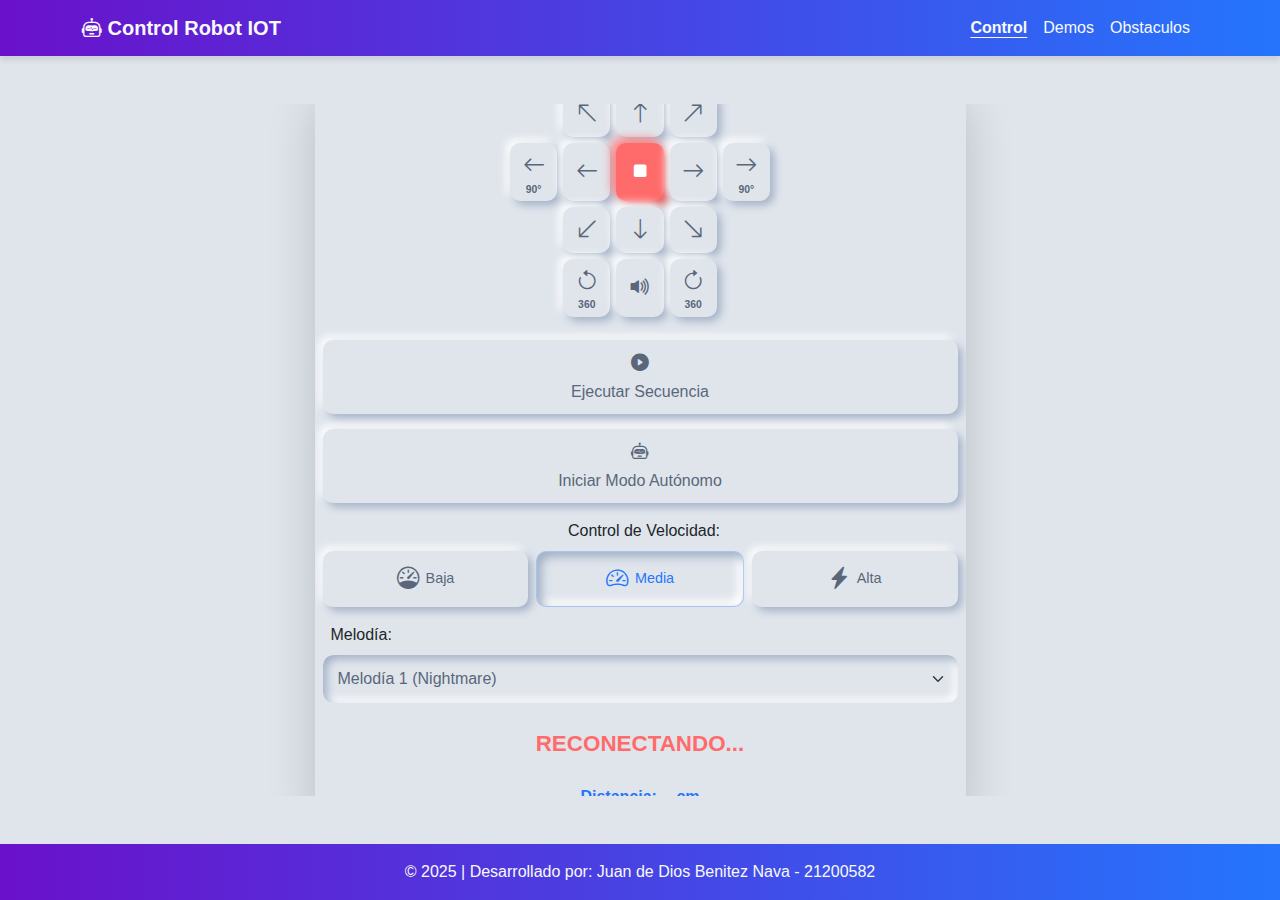
<file: index.html>
<!DOCTYPE html>
<html lang="es">
<head>
    <meta charset="UTF-8">
    <meta name="viewport" content="width=device-width, initial-scale=1.0">
    <title>Control IOT</title>
    <link rel="icon" href="./images/icon.png" type="image/png">
    <link href="https://cdn.jsdelivr.net/npm/bootstrap@5.3.3/dist/css/bootstrap.min.css" rel="stylesheet">
    <link rel="stylesheet" href="https://cdn.jsdelivr.net/npm/bootstrap-icons@1.11.3/font/bootstrap-icons.min.css">
    <link rel="stylesheet" href="./style.css"> 
</head>
<body class="d-flex flex-column min-vh-100">

    <nav class="navbar navbar-expand-lg navbar-custom">
        <div class="container">
            <a class="navbar-brand fw-bold" href="index.html"><i class="bi bi-robot"></i> Control Robot IOT</a>
            <div class="navbar-nav ms-auto">
                <a class="nav-link active" href="index.html">Control</a> <a class="nav-link" href="demos.html">Demos</a>     
                <a class="nav-link" href="dashboard.html">Obstaculos</a>
            </div>
        </div>
    </nav>

    <main class="container my-5 flex-grow-1 d-flex justify-content-center align-items-center">
        <div class="col-lg-7 col-md-9">
            <div class="card shadow-lg">
                <div class="card-body p-4 p-md-5 card-body-centered">
                    
                    <div class="control-pad">
                        <button id="btn-forward-left" class="btn-custom" style="grid-area: top-left;"><i class="bi bi-arrow-up-left"></i></button>
                        <button id="btn-forward" class="btn-custom" style="grid-area: up;"><i class="bi bi-arrow-up"></i></button>
                        <button id="btn-forward-right" class="btn-custom" style="grid-area: top-right;"><i class="bi bi-arrow-up-right"></i></button>
                        
                        <button data-action="13" class="btn-custom" style="grid-area: left-90;"><i class="bi bi-arrow-left"></i><span>90°</span></button>
                        <button id="btn-turn-left" class="btn-custom" style="grid-area: left-hold;"><i class="bi bi-arrow-left"></i></button>
                        
                        <button id="btn-stop" class="btn-custom btn-stop" style="grid-area: center;"><i class="bi bi-stop-fill"></i></button>
                        
                        <button id="btn-turn-right" class="btn-custom" style="grid-area: right-hold;"><i class="bi bi-arrow-right"></i></button>
                        <button data-action="14" class="btn-custom" style="grid-area: right-90;"><i class="bi bi-arrow-right"></i><span>90°</span></button>
                        
                        <button data-action="7" class="btn-custom" style="grid-area: bottom-left;"><i class="bi bi-arrow-down-left"></i></button>
                        <button id="btn-backward" class="btn-custom" style="grid-area: down;"><i class="bi bi-arrow-down"></i></button>
                        <button data-action="6" class="btn-custom" style="grid-area: bottom-right;"><i class="bi bi-arrow-down-right"></i></button>
                        
                        <button id="btn-spin-left" class="btn-custom" style="grid-area: spin-left;"><i class="bi bi-arrow-counterclockwise"></i><span>360</span></button>
                        <button data-action="H" class="btn-custom" style="grid-area: horn;"><i class="bi bi-volume-up-fill"></i></button>
                        <button id="btn-spin-right" class="btn-custom" style="grid-area: spin-right;"><i class="bi bi-arrow-clockwise"></i><span>360</span></button>
                    </div>
                    
                    <button data-action="12" class="btn-custom w-100" style="margin-top: 15px; font-size: 1rem; padding: 10px;">
                        <i class="bi bi-play-circle-fill"></i> Ejecutar Secuencia
                    </button>
                    
                    <button data-action="15" id="btn-auto-mode" class="btn-custom w-100" style="margin-top: 15px; font-size: 1rem; padding: 10px;">
                        <i class="bi bi-robot"></i> Iniciar Modo Autónomo
                    </button>
                    <div class="w-100 mt-3">
                        <label class="form-label ms-2">Control de Velocidad:</label>
                        <div class="d-flex justify-content-between gap-2">
                            <button class="btn-custom speed-btn w-100" data-speed="170">
                                <i class="bi bi-speedometer"></i> Baja
                            </button>
                            <button class="btn-custom speed-btn w-100 active-speed" data-speed="210">
                                <i class="bi bi-speedometer2"></i> Media
                            </button>
                            <button class="btn-custom speed-btn w-100" data-speed="255">
                                <i class="bi bi-lightning-charge-fill"></i> Alta
                            </button>
                        </div>
                    </div>
                    
                    <div class="w-100 mt-3 text-start">
                        <label for="melody-select" class="form-label ms-2">Melodía:</label>
                        <select id="melody-select" class="form-select">
                            <option value="0">Melodía 1 (Nightmare)</option>
                            <option value="1">Melodía 2 (Piratas)</option>
                            <option value="2">Melodía 3 (Star Wars)</option>
                            <option value="3">Melodía 4 (Tokio Drift)</option>
                        </select>
                    </div>
                    
                    <p id="status-indicator" class="status-indicator mt-4">DETENIDO</p>
                    
                    <p class="distance-display mt-2">Distancia: <span id="distance-value">--</span> cm</p>

                    </div>
            </div>
        </div>
    </main>

    <footer class="footer-custom text-center py-3 mt-auto">
        <div class="container">
            <p class="mb-0">&copy; 2025 | Desarrollado por: Juan de Dios Benitez Nava - 21200582</p>
        </div>
    </footer>

    <script src="./js/script.js"></script>
</body>
</html>
</file>
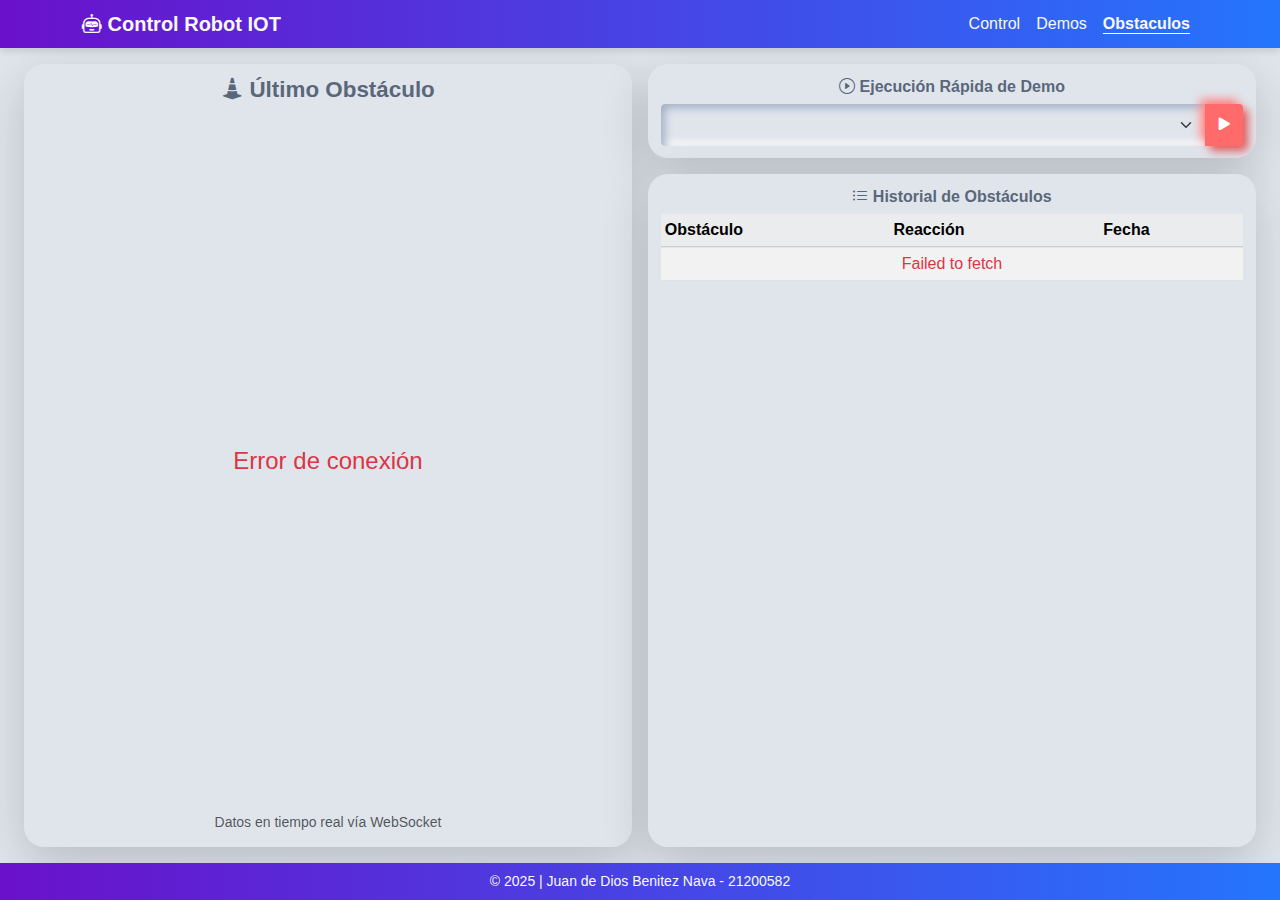
<file: dashboard.html>
<!DOCTYPE html>
<html lang="es">
<head>
    <meta charset="UTF-8">
    <meta name="viewport" content="width=device-width, initial-scale=1.0">
    <title>Dashboard | Control IOT</title>
    <link rel="icon" href="./images/obstacle.png" type="image/png">
    <link href="https://cdn.jsdelivr.net/npm/bootstrap@5.3.3/dist/css/bootstrap.min.css" rel="stylesheet">
    <link rel="stylesheet" href="https://cdn.jsdelivr.net/npm/bootstrap-icons@1.11.3/font/bootstrap-icons.min.css">
    <link rel="stylesheet" href="./style.css">
</head>
<body class="d-flex flex-column min-vh-100">

    <nav class="navbar navbar-expand-lg navbar-custom py-1">
        <div class="container">
            <a class="navbar-brand fw-bold" href="index.html"><i class="bi bi-robot"></i> Control Robot IOT</a>
            <div class="navbar-nav ms-auto">
                <a class="nav-link" href="index.html">Control</a>
                <a class="nav-link" href="demos.html">Demos</a>
                <a class="nav-link active" href="dashboard.html">Obstaculos</a>
            </div>
        </div>
    </nav>

    <main class="container-fluid px-4 py-3 flex-grow-1 d-flex flex-column">
        <div class="row g-3 h-lg-100"> 
            
            <div class="col-lg-6 h-lg-100">
                <div class="card shadow-lg h-lg-100">
                    <div class="card-body text-center d-flex flex-column justify-content-center align-items-center">
                        <h4 class="status-indicator"><i class="bi bi-cone-striped"></i> Último Obstáculo</h4>
                        <div id="last-obstacle-card" class="mt-3 flex-grow-1 d-flex flex-column justify-content-center">
                            <p class="display-1 fw-bold text-danger mb-0">--</p>
                            <p class="fs-4 mb-1">Reacción: --</p>
                            <p class="text-muted">Distancia: -- cm</p>
                            <p class="text-muted small">--</p>
                        </div>
                        <p class="mt-auto mb-0 text-muted"><small>Datos en tiempo real vía WebSocket</small></p>
                    </div>
                </div>
            </div>

            <div class="col-lg-6 h-lg-100 d-flex flex-column gap-3">
                <div class="card shadow-lg flex-shrink-0">
                     <div class="card-body py-3">
                         <h5 class="status-indicator mb-2 fs-6"><i class="bi bi-play-circle"></i> Ejecución Rápida de Demo</h5>
                         <div class="input-group input-group-sm">
                             <select class="form-select" id="demo-select-list"></select>
                             <button class="btn btn-custom btn-stop" id="execute-demo-btn"><i class="bi bi-play-fill"></i></button>
                         </div>
                     </div>
                </div>

                <div class="card shadow-lg flex-grow-1 h-lg-100" style="overflow: hidden;">
                    <div class="card-body p-3 d-flex flex-column h-100">
                        <h5 class="status-indicator mb-2 fs-6"><i class="bi bi-list-ul"></i> Historial de Obstáculos</h5>
                        <div class="table-responsive flex-grow-1">
                            <table class="table table-sm table-striped">
                                <thead class="sticky-top bg-light">
                                    <tr><th>Obstáculo</th><th>Reacción</th><th>Fecha</th></tr>
                                </thead>
                                <tbody id="obstacle-history-table"></tbody>
                            </table>
                        </div>
                    </div>
                </div>
            </div>
        </div>
    </main>

    <footer class="footer-custom text-center py-2 mt-auto">
        <div class="container">
            <p class="mb-0 small">&copy; 2025 | Juan de Dios Benitez Nava - 21200582</p>
        </div>
    </footer>

    <script src="./js/dashboard.js"></script>
</body>
</html>
</file>
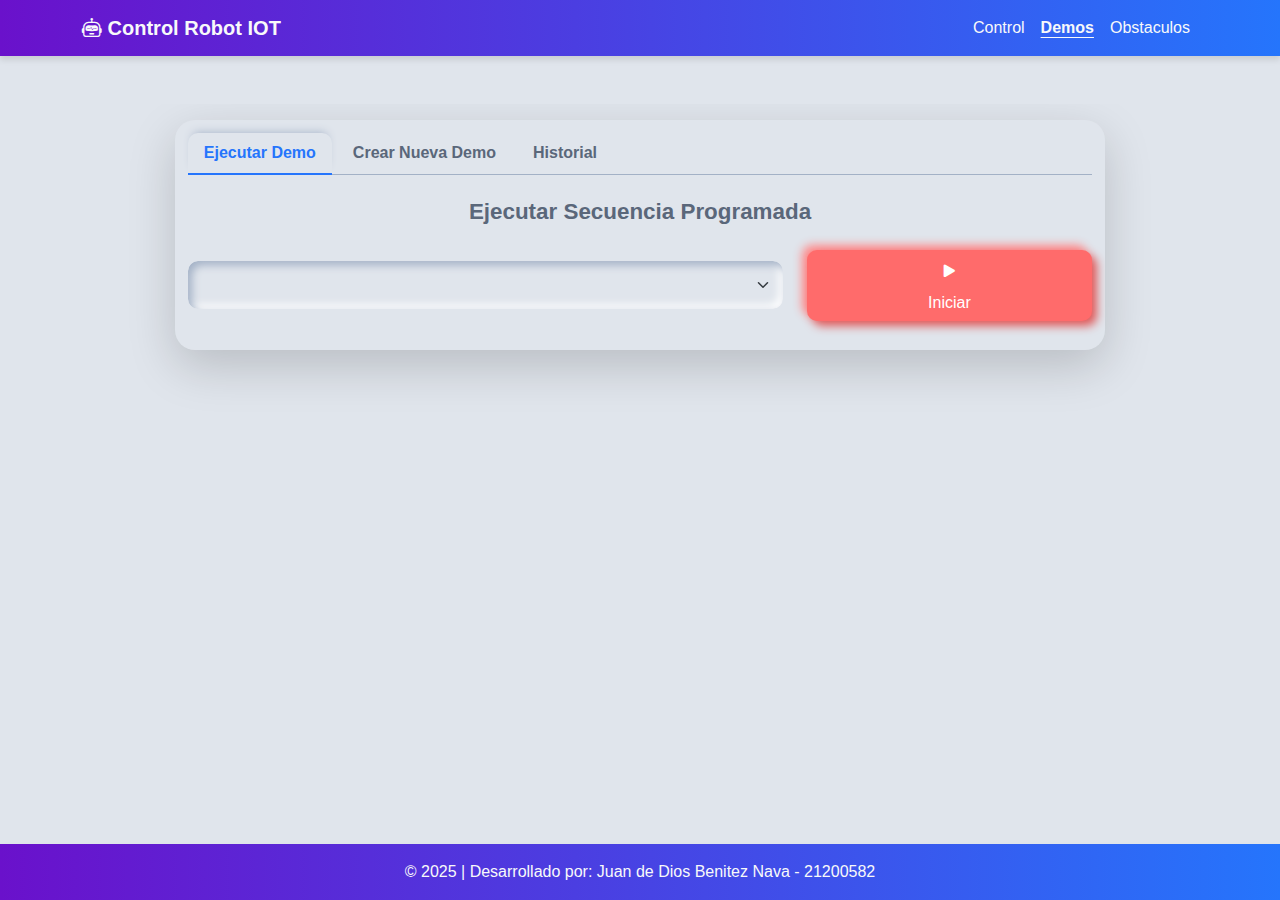
<file: demos.html>
<!DOCTYPE html>
<html lang="es">
<head>
    <meta charset="UTF-8">
    <meta name="viewport" content="width=device-width, initial-scale=1.0">
    <title>Gestión de Demos | Control IOT</title>
    <link href="https://cdn.jsdelivr.net/npm/bootstrap@5.3.3/dist/css/bootstrap.min.css" rel="stylesheet">
    <link rel="stylesheet" href="https://cdn.jsdelivr.net/npm/bootstrap-icons@1.11.3/font/bootstrap-icons.min.css">
    <link rel="stylesheet" href="./style.css">
</head>
<body class="d-flex flex-column min-vh-100">

    <nav class="navbar navbar-expand-lg navbar-custom">
        <div class="container">
            <a class="navbar-brand fw-bold" href="index.html"><i class="bi bi-robot"></i> Control Robot IOT</a>
            <div class="navbar-nav ms-auto">
                <a class="nav-link" href="index.html">Control</a>
                <a class="nav-link active" href="demos.html">Demos</a>
                <a class="nav-link" href="dashboard.html">Obstaculos</a>
            </div>
        </div>
    </nav>

    <main class="container my-5 flex-grow-1">
        <div class="col-lg-10 col-md-12 mx-auto">
            <div class="card shadow-lg">
                <div class="card-body p-4 p-md-5">
                    <ul class="nav nav-tabs" id="demoTabs" role="tablist">
                        <li class="nav-item" role="presentation">
                            <button class="nav-link active" id="execute-tab" data-bs-toggle="tab" data-bs-target="#execute" type="button" role="tab">Ejecutar Demo</button>
                        </li>
                        <li class="nav-item" role="presentation">
                            <button class="nav-link" id="create-tab" data-bs-toggle="tab" data-bs-target="#create" type="button" role="tab">Crear Nueva Demo</button>
                        </li>
                        <li class="nav-item" role="presentation">
                            <button class="nav-link" id="history-tab" data-bs-toggle="tab" data-bs-target="#history" type="button" role="tab">Historial</button>
                        </li>
                    </ul>

                    <div class="tab-content pt-4" id="demoTabsContent">
                        <div class="tab-pane fade show active" id="execute" role="tabpanel">
                            <h4 class="status-indicator mb-4">Ejecutar Secuencia Programada</h4>
                            <div class="row align-items-center">
                                <div class="col-md-8">
                                    <select class="form-select" id="demo-select-list"></select>
                                </div>
                                <div class="col-md-4">
                                    <button class="btn btn-custom btn-stop w-100 mt-2 mt-md-0" id="execute-demo-btn"><i class="bi bi-play-fill"></i> Iniciar</button>
                                </div>
                            </div>
                            <p id="execute-status" class="mt-3 text-center"></p>
                        </div>

                        <div class="tab-pane fade" id="create" role="tabpanel">
                            <div class="row g-4">
                                <div class="col-lg-7">
                                    <h4 class="status-indicator mb-4">Diseñar Nueva Secuencia</h4>
                                    <form id="create-demo-form">
                                        <div class="mb-3">
                                            <label class="form-label">Nombre de la Demo</label>
                                            <input type="text" class="form-control" id="demo-name" required>
                                        </div>
                                        <div class="mb-3">
                                            <label class="form-label">Descripción</label>
                                            <textarea class="form-control" id="demo-description" rows="2"></textarea>
                                        </div>
                                        <div class="mb-3">
                                            <label class="form-label">Secuencia de Movimientos</label>
                                            <input type="text" class="form-control" id="demo-csv" placeholder="clave:ms:vel,clave:ms:vel,..." required>
                                            <div class="form-text">Formato: <strong>clave</strong>:<strong>duración_ms</strong>:<strong>velocidad</strong>, separado por comas.</div>
                                        </div>
                                        <button type="submit" class="btn btn-custom w-100">Guardar Demo</button>
                                        <p id="create-status" class="mt-3 text-center"></p>
                                    </form>
                                </div>
                                <div class="col-lg-5">
                                    <h5 class="status-indicator mb-3">Referencia Rápida</h5>
                                    <div class="table-responsive" style="max-height: 250px;">
                                        <table class="table table-sm table-hover table-reference">
                                            <thead><tr><th>Clave</th><th>Movimiento</th></tr></thead>
                                            <tbody>
                                                <tr><td>1</td><td>Adelante</td></tr>
                                                <tr><td>2</td><td>Atrás</td></tr>
                                                <tr><td>3</td><td>Detener</td></tr>
                                                <tr><td>4</td><td>Vuelta adelante derecha</td></tr>
                                                <tr><td>5</td><td>Vuelta adelante izquierda</td></tr>
                                                <tr><td>8</td><td>Giro 90° derecha</td></tr>
                                                <tr><td>9</td><td>Giro 90° izquierda</td></tr>
                                                <tr><td>10</td><td>Giro 360° derecha</td></tr>
                                                <tr><td>11</td><td>Giro 360° izquierda</td></tr>
                                            </tbody>
                                        </table>
                                    </div>
                                    <hr>
                                    <p class="mb-1"><strong>Duración (ms):</strong> Tiempo en milisegundos que dura el movimiento. <em>(1000ms = 1 segundo)</em></p>
                                    <p><strong>Velocidad (0-255):</strong> Potencia del motor. <em>(0 = detenido, 150 = media, 255 = máxima)</em></p>
                                    <p class="form-text mt-3"><strong>Ejemplo:</strong> <code>1:1500:255,8:500:200,3:0:0</code><br>Avanza 1.5s a máxima velocidad, gira a la derecha por 0.5s a velocidad media, y se detiene.</p>
                                </div>
                            </div>
                        </div>

                        <div class="tab-pane fade" id="history" role="tabpanel">
                            <h4 class="status-indicator mb-4">Últimas 20 Demos Ejecutadas</h4>
                            <div class="table-responsive">
                                <table class="table table-hover">
                                    <thead>
                                        <tr>
                                            <th>#</th>
                                            <th>Demo</th>
                                            <th>Dispositivo</th>
                                            <th>Fecha y Hora</th>
                                        </tr>
                                    </thead>
                                    <tbody id="demo-history-table"></tbody>
                                </table>
                            </div>
                        </div>
                    </div>
                </div>
            </div>
        </div>
    </main>

    <footer class="footer-custom text-center py-3 mt-auto">
        <div class="container">
            <p class="mb-0">&copy; 2025 | Desarrollado por: Juan de Dios Benitez Nava - 21200582</p>
        </div>
    </footer>

    <script src="https://cdn.jsdelivr.net/npm/bootstrap@5.3.3/dist/js/bootstrap.bundle.min.js"></script>
    <script src="./js/demos.js"></script>
</body>
</html>
</file>
<file: style.css>
/* --- Paleta de Colores y Estilos Globales --- */
:root {
    /* Colores para el Header y Footer (Gradiente) */
    --primary-color: #6a11cb;
    --secondary-color: #2575fc;
    --light-text-color: #f8f9fa;

    /* Colores para el Contenido (Neumórfico) */
    --bg-color: #e0e5ec;
    --primary-text: #5a677a;
    --highlight-color: #ffffff;
    --shadow-color: #a3b1c6;
    --stop-color: #ff6b6b;
    --stop-shadow: #e05a5a;
    --success-color: #28a745;
    --success-shadow: #218838;
}

/* --- Ajustes Globales para "Sin Scroll" --- */
html, body {
    height: 100vh; /* Fuerza la altura al 100% de la ventana */
    margin: 0;
    overflow: hidden; /* IMPORTANTE: Elimina el scroll de toda la página */
    font-family: 'Segoe UI', Tahoma, Geneva, Verdana, sans-serif;
    background-color: var(--bg-color);
    color: var(--primary-text);
}

/* El main ahora ocupa el espacio flexible entre navbar y footer */
main {
    flex: 1;
    overflow-y: auto; /* El scroll aparece solo aquí si es necesario */
    display: flex;
    flex-direction: column;
    padding-top: 1rem !important;
    padding-bottom: 1rem !important;
}

/* --- Diseño del Navbar y Footer --- */
.navbar-custom,
.footer-custom {
    background: linear-gradient(90deg, var(--primary-color) 0%, var(--secondary-color) 100%);
    box-shadow: 0 4px 6px rgba(0, 0, 0, 0.1);
}
.navbar-custom .navbar-brand, .navbar-custom .nav-link, .footer-custom p {
    color: var(--light-text-color) !important;
}
.navbar-custom .nav-link.active {
    font-weight: bold;
    text-decoration: underline;
    text-underline-offset: 4px;
}

/* --- Diseño de Tarjetas (Neumórfico) --- */
/* --- Diseño de Tarjetas (Neumórfico) --- */
.card {
    border-radius: 20px;
    background: var(--bg-color);
    box-shadow: 8px 8px 15px var(--shadow-color), -8px -8px 15px var(--highlight-color);
    border: none;
    max-height: 100%; /* La tarjeta no puede ser más alta que la pantalla */
    display: flex;
    flex-direction: column;
    overflow: hidden; /* Evita que crezca infinitamente */
}

/* Busca esta clase y reemplázala */
.card-body {
    flex: 1;
    overflow-y: auto;
    display: flex;
    flex-direction: column;
    align-items: stretch;
    text-align: left;
    /* CAMBIO: Reducido de 1.5rem a 0.8rem para ahorrar espacio */
    padding: 0.8rem !important; 
}

.card-body.card-body-centered {
    align-items: center;
    text-align: center;
    justify-content: center; 
    padding: 0.5rem !important; /* Reducido a 0.5rem */
}


/* --- Pad de Control (Layout) --- */
/* --- Pad de Control (Responsivo) --- */
/* --- Pad de Control (Compacto) --- */
.control-pad {
    display: grid;
    gap: 6px; /* Reducido de 10px a 6px */
    width: 100%; 
    max-width: 260px; /* Reducido de 400px a 260px para hacerlo compacto */
    aspect-ratio: 5/4; 
    height: auto; 
    margin-bottom: 25px; /* Reducido de 40px a 15px */
    margin-left: auto;
    margin-right: auto;
    
    grid-template-columns: repeat(5, 1fr); 
    grid-template-rows: repeat(4, 1fr);
    
    grid-template-areas:
        ".        top-left    up          top-right   ."
        "left-90  left-hold   center      right-hold  right-90"
        ".        bottom-left down        bottom-right ."
        ".        spin-left   horn        spin-right  .";
}

/* Ajuste de iconos para móviles y escritorio (Más pequeños) */
.btn-custom i {
    /* Reducido: antes era clamp(1.2rem... 2rem) */
    font-size: clamp(1rem, 4vw, 1.4rem) !important; 
}
/* --- Tablas con scroll interno fijo --- */
.table-responsive {
    max-height: 35vh; /* Altura dinámica */
    overflow-y: auto;
}

.status-indicator {
    font-size: 1.4rem;
    font-weight: 700;
    color: var(--primary-text);
    text-align: center; /* Asegura que los títulos estén centrados */
}
/* --- Estilo de Botones "Neumórfico" Compacto --- */
.btn-custom {
    border-radius: 10px; /* Radio un poco más cerrado */
    background: var(--bg-color);
    border: none;
    color: var(--primary-text);
    /* Sombras ligeramente reducidas para ajustarse al tamaño */
    box-shadow: 4px 4px 8px var(--shadow-color), -4px -4px 8px var(--highlight-color);
    transition: all 0.1s ease-in-out;
    display: flex;
    flex-direction: column;
    justify-content: center;
    align-items: center;
    gap: 2px; /* Menos espacio entre icono y texto */
    padding: 6px; /* Reducido de 10px a 6px */
}

.btn-custom:active {
    box-shadow: inset 4px 4px 8px var(--shadow-color), inset -4px -4px 8px var(--highlight-color);
    transform: scale(0.98);
}

/* Tamaño base del icono (se sobreescribe con el clamp de arriba, pero por seguridad) */
.btn-custom i {
    font-size: 1.4rem; /* Reducido de 2rem */
}

/* Tamaño del texto debajo del icono */
.btn-custom span {
    font-size: 0.65rem; /* Reducido de 0.75rem */
    font-weight: 600;
    line-height: 1; /* Evita que el texto ocupe mucha altura */
}
/* --- ¡NUEVO BLOQUE DE CÓDIGO! --- */
/* Estilos específicos para los botones anchos de Secuencia y Auto */
[data-action="12"].btn-custom, 
#btn-auto-mode.btn-custom {
    font-size: 0.8rem;      
    padding-top: 6px;       
    padding-bottom: 6px;    
    margin-top: 8px;        /* Reducido un poco */
    min-height: 40px;       /* Asegura que sean clicables */
}

[data-action="12"].btn-custom i, 
#btn-auto-mode.btn-custom i {
    font-size: 1.1rem !important; /* Icono pequeño para estos botones */
    margin-bottom: 2px;
}
/* --- FIN DEL NUEVO BLOQUE --- */
.btn-custom.btn-stop {
    color: #fff;
    background: var(--stop-color);
    box-shadow: 5px 5px 10px var(--stop-shadow), -5px -5px 10px #ff8a8a;
}

.btn-custom.btn-stop:active {
     box-shadow: inset 5px 5px 10px var(--stop-shadow), inset -5px -5px 10px #ff8a8a;
}

/* --- Estilos para la Tabla --- */
.table {
    background-color: transparent;
    color: var(--primary-text);
}

.table thead th {
    background-color: rgba(0, 0, 0, 0.05);
    border-bottom: 2px solid rgba(0, 0, 0, 0.1);
}

.table-hover > tbody > tr:hover > * {
    color: var(--primary-text);
    background-color: rgba(0, 0, 0, 0.07);
}
/* --- Estilos Neumórficos para Formularios --- */
.form-control, .form-select {
    background-color: var(--bg-color);
    color: var(--primary-text);
    border: none;
    border-radius: 10px;
    padding: 12px 15px;
    box-shadow: inset 4px 4px 8px var(--shadow-color), 
                inset -4px -4px 8px var(--highlight-color);
}
.form-control:focus, .form-select:focus {
    background-color: var(--bg-color);
    color: var(--primary-text);
    box-shadow: inset 4px 4px 8px var(--shadow-color), 
                inset -4px -4px 8px var(--highlight-color);
    border-color: transparent; /* Evita el borde azul de Bootstrap */
    outline: none;
}

/* --- Estilos para Pestañas (Tabs) de la página de Demos --- */
.nav-tabs {
    border-bottom: 1px solid var(--shadow-color);
}
.nav-tabs .nav-link {
    border: none;
    color: var(--primary-text);
    border-radius: 10px 10px 0 0;
    font-weight: 600;
    margin-right: 5px;
    background-color: transparent;
    transition: all 0.2s ease-in-out;
}
.nav-tabs .nav-link:hover {
    background-color: rgba(255, 255, 255, 0.5);
}
.nav-tabs .nav-link.active {
    background-color: var(--bg-color);
    color: var(--secondary-color);
    border-bottom: 2px solid var(--secondary-color);
    box-shadow: 0 -5px 10px -5px var(--shadow-color); 
}

/* --- Estilos para Grupos de Inputs del Dashboard --- */
.input-group .form-select {
    border-top-right-radius: 0;
    border-bottom-right-radius: 0;
}
.input-group .btn {
    border-top-left-radius: 0;
    border-bottom-left-radius: 0;
}

/* Estilo para la tabla de referencia de demos */
.table-reference {
    font-size: 0.85rem; 
}
.table-reference thead th {
    font-weight: 700;
    color: var(--primary-text);
}
.table-reference td, .table-reference th {
    padding: 0.4rem; 
}

/* --- Estilo para el Display de Distancia --- */
.distance-display {
    font-size: 1rem;
    font-weight: 600;
    color: var(--secondary-color); 
    margin-top: 10px;
    margin-bottom: 0;
}

/* --- Estilos para Control de Velocidad --- */
.speed-btn {
    flex-direction: row; /* Icono al lado del texto para ahorrar espacio vertical */
    padding: 10px;
    font-size: 0.9rem;
}

.speed-btn i {
    font-size: 1.2rem;
    margin-right: 5px;
}

/* Estado activo para la velocidad seleccionada */
.btn-custom.active-speed {
    color: var(--secondary-color); /* Color azul */
    background-color: var(--bg-color);
    /* Efecto "hundido" permanente */
    box-shadow: inset 5px 5px 10px var(--shadow-color), 
                inset -5px -5px 10px var(--highlight-color);
    border: 1px solid rgba(37, 117, 252, 0.3); /* Borde sutil */
}
/* =========================================
   ESTILOS NUEVOS PARA APP DE MONITOREO
   ========================================= */

/* Wrapper principal que divide Sidebar y Contenido */
.monitor-wrapper {
    display: flex;
    flex: 1;
    overflow: hidden;
    position: relative;
    /* Altura total disponible */
    height: 100%; 
}

/* Barra Lateral (Sidebar) */
.monitor-sidebar {
    width: 250px;
    background: var(--bg-color);
    box-shadow: 5px 0 15px -5px var(--shadow-color);
    padding: 20px;
    flex-shrink: 0; /* No se encoge */
    overflow-y: auto;
    z-index: 10;
}

/* Contenido Principal del Monitoreo */
.monitor-content {
    flex-grow: 1;
    padding: 20px;
    overflow-y: auto; /* Aquí hacemos scroll del contenido principal */
    display: flex;
    flex-direction: column;
}

/* Links del Sidebar */
.sidebar-nav .nav-link {
    color: var(--primary-text);
    font-weight: 600;
    padding: 12px 15px;
    margin-bottom: 10px;
    border-radius: 12px;
    display: flex;
    align-items: center;
    gap: 12px;
    transition: all 0.2s;
}
.sidebar-nav .nav-link:hover { background-color: rgba(255,255,255,0.6); }
.sidebar-nav .nav-link.active {
    background-color: var(--bg-color);
    color: var(--secondary-color);
    box-shadow: inset 5px 5px 10px var(--shadow-color), inset -5px -5px 10px var(--highlight-color);
}

/* --- Estilos del Mapa --- */
.map-container {
    position: relative;
    width: 100%;
    height: 100%; /* Llena el contenedor padre */
    min-height: 300px;
    border-radius: 15px;
    background-color: #d1d9e6;
    box-shadow: inset 5px 5px 10px var(--shadow-color), inset -5px -5px 10px var(--highlight-color);
    overflow: hidden;
    /* Cuadrícula de fondo */
    background-image: linear-gradient(rgba(163, 177, 198, 0.7) 1px, transparent 1px), 
                      linear-gradient(90deg, rgba(163, 177, 198, 0.7) 1px, transparent 1px);
    background-size: 25px 25px;
}

#map-content {
    position: absolute; top: 0; left: 0; width: 100%; height: 100%;
    transform-origin: center center; transition: transform 0.2s ease-in-out;
}
/* Ejes cartesianos */
#map-content::before { content: ''; position: absolute; left: 50%; top: 0; width: 2px; height: 100%; background: var(--shadow-color); transform: translateX(-50%); z-index: 1;}
#map-content::after { content: ''; position: absolute; top: 50%; left: 0; height: 2px; width: 100%; background: var(--shadow-color); transform: translateY(-50%); z-index: 1;}

.obstacle-marker { 
    position: absolute; width: 15px; height: 15px; background: var(--warning-color); 
    border-radius: 50%; transform: translate(-50%, -50%); z-index: 2; 
    box-shadow: 0 0 5px var(--warning-shadow);
}

/* Controles de Zoom */
.zoom-controls {
    position: absolute; bottom: 15px; right: 15px; display: flex; flex-direction: column; gap: 5px;
    background: var(--bg-color); padding: 5px; border-radius: 8px; box-shadow: 3px 3px 6px var(--shadow-color);
}
.zoom-btn { width: 30px; height: 30px; border: none; background: transparent; font-weight: bold; cursor: pointer; }

/* Contenedor de gráficos */
.chart-container { position: relative; width: 100%; height: 100%; min-height: 200px; }

/* Puntos de estado (Online/Offline) */
.status-dot { height: 10px; width: 10px; border-radius: 50%; display: inline-block; margin-right: 5px; }
.status-dot.online { background-color: var(--success-color); }
.status-dot.offline { background-color: var(--stop-color); }
/* --- RESPONSIVE FIX (Agregar al final de style.css) --- */

/* Clase personalizada para altura 100% SOLO en pantallas grandes (Desktop) */
@media (min-width: 992px) {
    .h-lg-100 {
        height: 100% !important;
    }
}

/* Ajustes para pantallas pequeñas (Móviles/Tablets) */
@media (max-width: 991px) {
    /* Reactivar el scroll normal de la página */
    html, body {
        height: auto !important;
        overflow-y: auto !important; /* Permite scroll vertical */
    }

    main {
        overflow-y: visible !important; /* Deja que el contenido crezca */
        height: auto !important;
        display: block !important; /* Quita el flex que estira cosas innecesariamente */
    }

    /* Que las tarjetas tengan altura automática según su contenido */
    .card {
        max-height: none !important; 
        height: auto !important;
        margin-bottom: 20px; /* Espacio entre tarjetas apiladas */
    }

    /* Altura fija específica para la tabla en móvil para que no sea infinita */
    .table-responsive {
        max-height: 300px !important;
    }
}
</file>
